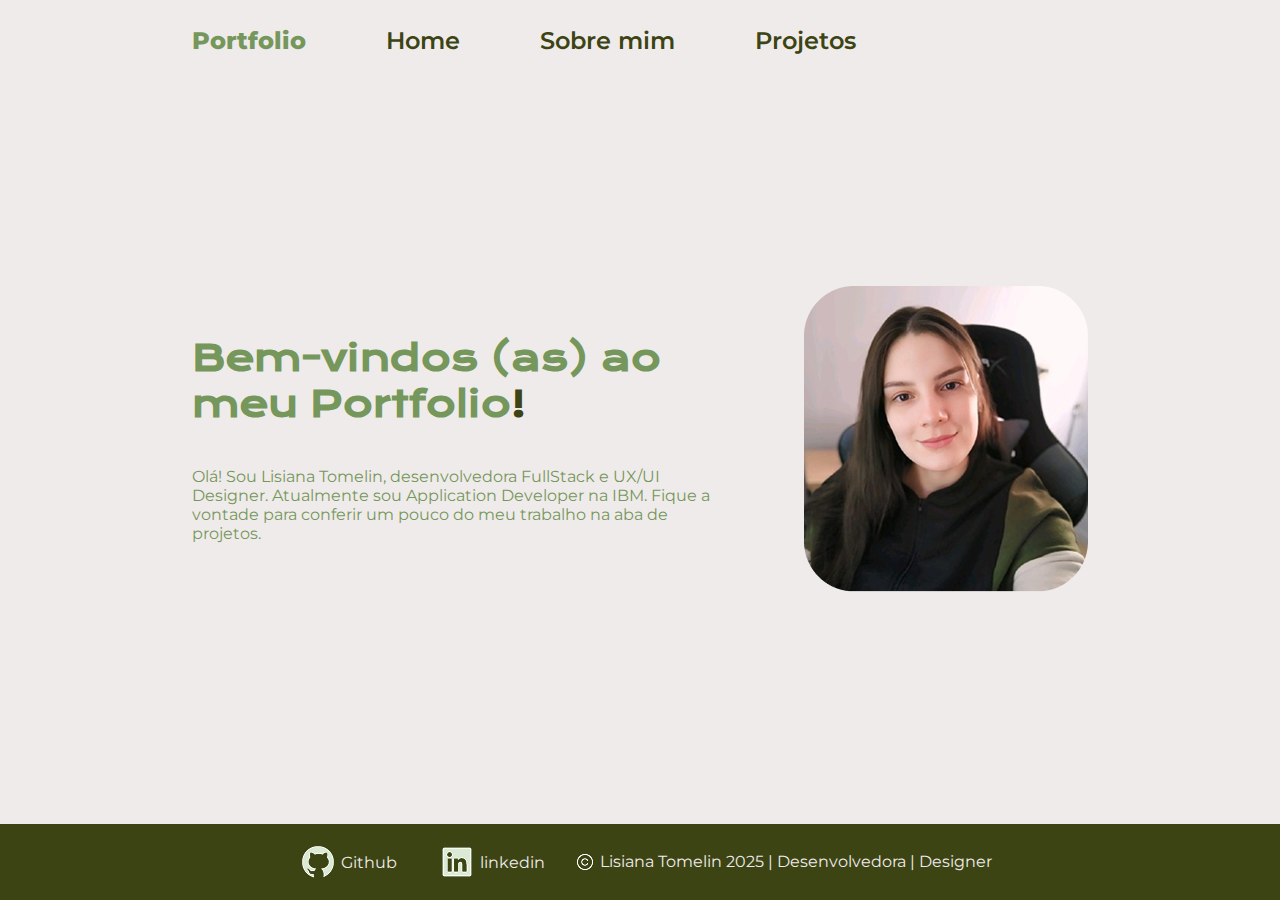
<file: index.html>
<!DOCTYPE html>
<html lang="pt-br">
<head>
  <meta charset="UTF-8" />
  <meta http-equiv="X-UA-Compatible" content="IE=edge" />
  <meta name="viewport" content="width=device-width, initial-scale=1.0" />
  <title>PortfolioLisianaTomelin</title>
  <link rel="stylesheet" href="./styles/style.css" />
</head>

<body>
  <header class="cabecalho">
    <nav class="cabecalho__menu">
      <h2 class="cabecalho__menu__link_destaque">Portfolio</h2>
      <a class="cabecalho__menu__link" href="index.html">Home</a>
      <a class="cabecalho__menu__link" href="about.html">Sobre mim</a>
      <a class="cabecalho__menu__link" href="projetos.html">Projetos</a>
    </nav>
  </header>
  <main class="apresentacao">
    <section class="apresentacao__conteudo">
      <h1 class="apresentacao__conteudo__titulo">
        Bem-vindos (as) ao meu Portfolio<strong class="titulo-destaque">!
        </strong>
      </h1>
      <p class="apresentacao__conteudo__texto">
          Olá! Sou Lisiana Tomelin, desenvolvedora FullStack e UX/UI Designer. Atualmente sou Application Developer na IBM.
        Fique a vontade para conferir um pouco do meu trabalho na aba de projetos.
      </p>
       
    </section>    
      <img
        class="apresentacao__imagem"
        src="./assets/fotoperfil.png"
        alt="Foto perfil"
      />
  </main>

  

  <footer class="rodape">
       
    <div class="apresentacao__links">
        <a
          class="apresentacao__links__navegacao"
          href="https://github.com/lisatomelin"
          target="_blank"
        >
        <img src="./assets/github.png" />
        Github
      </a>
        <a
          class="apresentacao__links__navegacao"
          href="https://www.linkedin.com/in/lisianatomelin/"
          target="_blank"
        >
        <img src="./assets/linkedin.png" />
        linkedin
      </a>
      <div class="apresentacao_links_copyrights">
          <a
            class="apresentacao_links_copyrights"
            target="_blank"
          >
          <img src="./assets/Copyright.png" />
          Lisiana Tomelin 2025 | Desenvolvedora | Designer

        </a>

      </div>

  </footer>
</body>
</html>
</file>
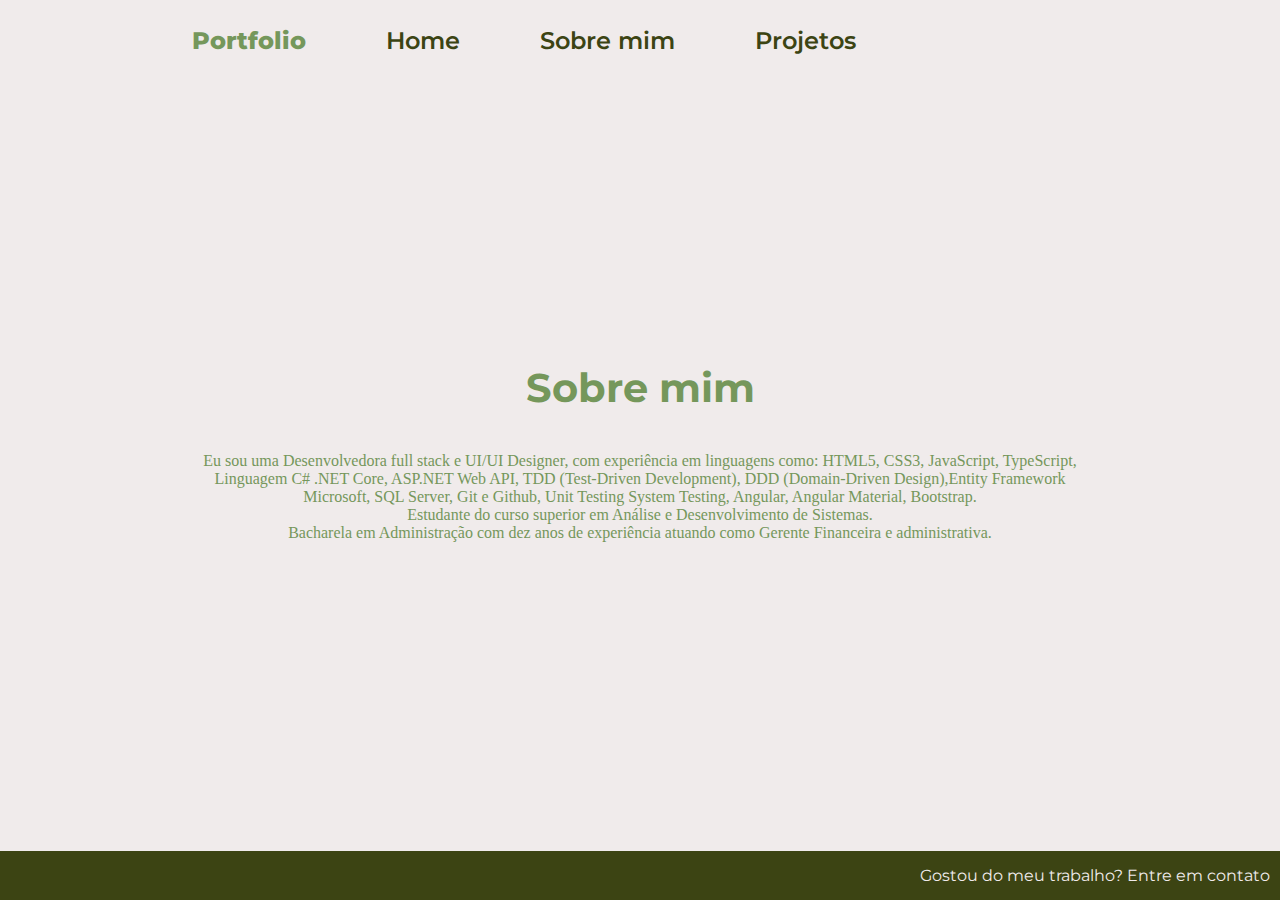
<file: about.html>
<!DOCTYPE html>
<html lang="pt-br">
  <head>
    <meta charset="UTF-8" />
    <meta http-equiv="X-UA-Compatible" content="IE=edge" />
    <meta name="viewport" content="width=device-width, initial-scale=1.0" />
    <title>Sobre mim</title>
    <link rel="stylesheet" href="./styles/style.css" />
  </head>

  <body>
    <header class="cabecalho">
      <nav class="cabecalho__menu">
        <h2 class="cabecalho__menu__link_destaque">Portfolio</h2>
        <a class="cabecalho__menu__link" href="index.html">Home</a>
        <a class="cabecalho__menu__link" href="about.html">Sobre mim</a>
        <a class="cabecalho__menu__link" href="projetos.html">Projetos</a>
      </nav>
    </header>

    <main class="apresentacao">
      <section class="apresentacao__conteudo">
        <h1 class="apresentacao__conteudo__titulo_sobremim">Sobre mim</h1>
        <div class="apresentacao__conteudo__sobremim">
          <p>
            Eu sou uma Desenvolvedora full stack e UI/UI Designer, com
            experiência em linguagens como:
            <span
              >HTML5, CSS3, JavaScript, TypeScript, Linguagem C# .NET Core,
              ASP.NET Web API, TDD (Test-Driven Development), DDD (Domain-Driven
              Design),Entity Framework Microsoft, SQL Server, Git e Github, Unit
              Testing System Testing, Angular, Angular Material,
              Bootstrap.</span
            >
          </p>
          <p>
            Estudante do curso superior em Análise e Desenvolvimento de
            Sistemas.
          </p>
          <p>
            Bacharela em Administração com dez anos de experiência atuando como
            Gerente Financeira e administrativa.
          </p>
        </div>
      </section>
      </main>
    <footer class="rodape">
      <p>Gostou do meu trabalho? Entre em contato</p>
    </footer>
  </body>
</html>
</file>
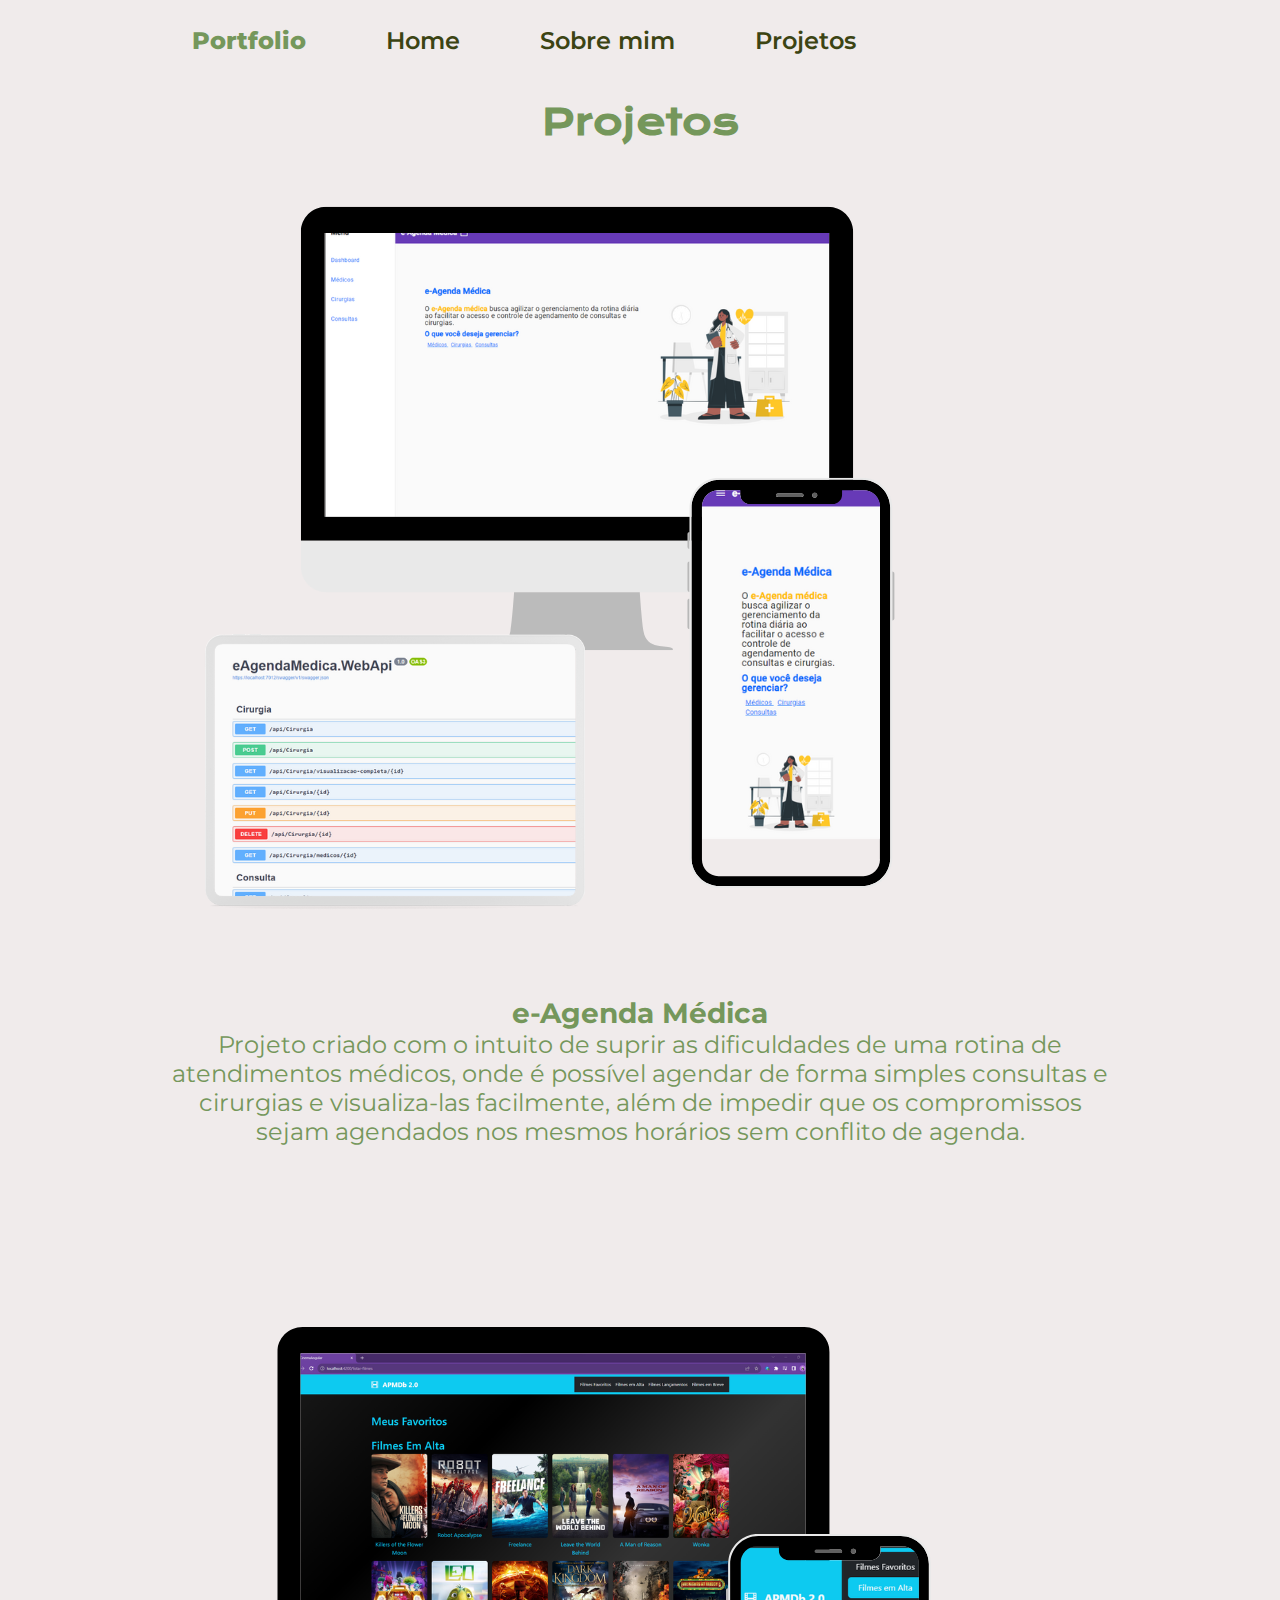
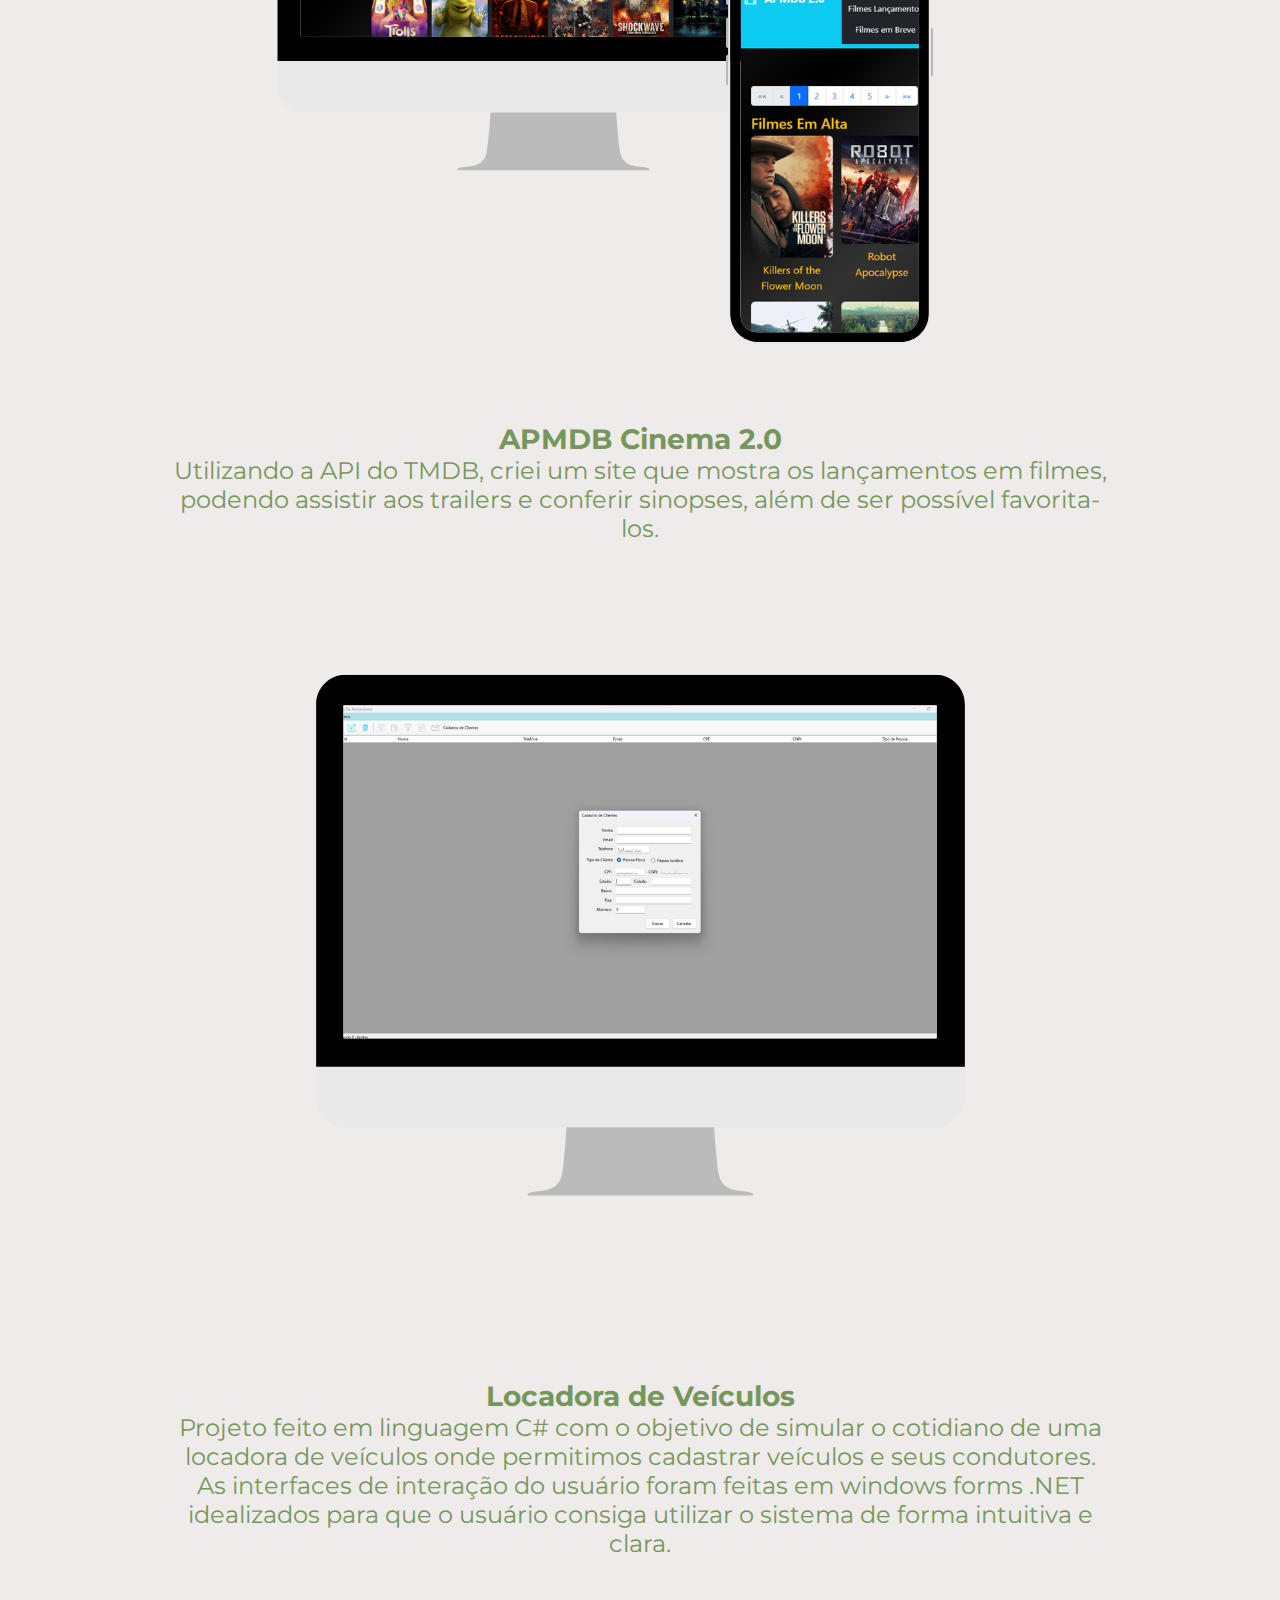
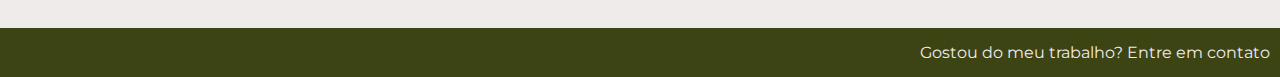
<file: projetos.html>
<!DOCTYPE html>
<html lang="pt-br">
  <head>
    <meta charset="UTF-8" />
    <meta http-equiv="X-UA-Compatible" content="IE=edge" />
    <meta name="viewport" content="width=device-width, initial-scale=1.0" />
    <title>Projetos</title>
    <link rel="stylesheet" href="./styles/style.css" />
  </head>

  <body>
    <header class="cabecalho">
      <nav class="cabecalho__menu">
        <h2 class="cabecalho__menu__link_destaque">Portfolio</h2>
        <a class="cabecalho__menu__link" href="index.html">Home</a>
        <a class="cabecalho__menu__link" href="about.html">Sobre mim</a>
        <a class="cabecalho__menu__link" href="projetos.html">Projetos</a>
      </nav>
    </header>

    <main class="apresentacao">
      <section class="apresentacao__conteudo">
        <h1 class="apresentacao__conteudo__titulo">Projetos</h1>
        <div class="apresentacao__conteudo__projetos">
          <img src="./assets/eagenda.png" />
          <h3>e-Agenda Médica</h3>
          <p>
            Projeto criado com o intuito de suprir as dificuldades de uma rotina
            de atendimentos médicos, onde é possível agendar de forma simples
            consultas e cirurgias e visualiza-las facilmente, além de impedir que
            os compromissos sejam agendados nos mesmos horários sem conflito de
            agenda.
          </p>
          <div class="apresentacao__links">
            <h2 class="apresentacao__links__subtitulo"></h2>
            <a
              class="apresentacao__links__navegacao"
              href="https://github.com/lisatomelin/eAgenda-Medica"
              target="_blank"
              >Ver Projeto</a
            >
          </div>
        </div>

        <div class="apresentacao__conteudo__projetos">
          <img src="./assets/filmes.png" />
          <h3>APMDB Cinema 2.0</h3>
          <p>
            Utilizando a API do TMDB, criei um site que mostra os lançamentos em
            filmes, podendo assistir aos trailers e conferir sinopses, além de ser
            possível favorita-los.
          </p>
          <div class="apresentacao__links">
            <h2 class="apresentacao__links__subtitulo"></h2>
            <a
              class="apresentacao__links__navegacao"
              href="https://cinema-angular.onrender.com"
              target="_blank"
              >Ver Projeto</a
            >
          </div>

          <div class="apresentacao__conteudo__projetos">
            <img src="./assets/locadora.png" />
            <h3>Locadora de Veículos</h3>
            <p>
              Projeto feito em linguagem C# com o objetivo de simular o
              cotidiano de uma locadora de veículos onde permitimos cadastrar
              veículos e seus condutores. As interfaces de interação do usuário
              foram feitas em windows forms .NET idealizados para que o usuário
              consiga utilizar o sistema de forma intuitiva e clara.
            </p>
            <div class="apresentacao__links">
              <h2 class="apresentacao__links__subtitulo"></h2>
              <a
                class="apresentacao__links__navegacao"
                href="https://github.com/lisatomelin/LocadoraDeVeiculos"
                target="_blank"
                >Ver Projeto</a
              >
            </div>
          </div>
        </div>
      </section>
    </main>

    <footer class="rodape">
      <p>Gostou do meu trabalho? Entre em contato</p>
    </footer>
  </body>
</html>
</file>
<file: styles/style.css>
@import url("https://fonts.googleapis.com/css2?family=Krona+One&family=Montserrat:wght@400;600&display=swap");
@import url(animations.css);

:root {
  --cor-primaria: #f0ebeb;
  --cor-secundaria: #75975b;
  --cor-terciaria: #3c4413;
  --cor-hover: #272727;
  --cor-destaque: #0b0b0b;

  --fonte-primaria: "Krona One", sans-serif;
  --fonte-secundaria: "Montserrat", sans-serif;
}

::-webkit-scrollbar{
  width: 7px; 
}

::-webkit-scrollbar-track{
  background-color: transparent;
}

::-webkit-scrollbar-thumb{
  background-color: #eaeaea;
  border-radius: 50px;
}

* {
  margin: 0;
  padding: 0;
}

body {
  box-sizing: border-box;
  background-color: var(--cor-primaria);
  color: var(--cor-secundaria);
}

.card img {
  width: 700px;
  height: auto;
  align-items: center;
  padding: 20%;
  padding-top: 5%;
  padding-bottom: 5%;
}
.card {
  padding-bottom: 0;
  align-items: center;
  font-family: var(--fonte-secundaria);
  font-weight: 600;
}

.card p {
  text-align: justify;
  line-height: 30px;
}
.card a {
  text-decoration: none;
  font-family: var(--fonte-secundaria);
  font-size: 1.5rem;
  font-weight: 600;
}
.cabecalho {
  padding: 2% 0% 0% 15%;
  height: max-content;
  
}
.cabecalho__menu {
  display: flex;
  gap: 80px;
  background-color: var(--cor-primaria);
}
.cabecalho__menu__link { 
  display: flex; 
  justify-items: right;
  justify-content: right;
  font-family: var(--fonte-secundaria);
  font-size: 1.5rem;
  font-weight: 600;
  color: var(--cor-terciaria);
  text-decoration: none;
}

.cabecalho__menu__link_destaque {
  font-family: var(--fonte-secundaria);
  font-size: 1.5rem;
  font-weight: 800;
  color: var(--cor-secundaria);
  text-decoration: none;
}
.apresentacao {
  padding: 0 15%;
  display: flex;
  align-items: center;
  justify-content: space-between;
  gap: 82px;
}
.apresentacao__conteudo {
  width: 100%;
  height: auto;
  display: flex;
  flex-direction: column;
  gap: 40px;
  align-items: center;
  margin: 5% 0;
}
.apresentacao_projetos {
  align-items: center;
}

.apresentacao__conteudo__titulo {
  font-size: 2.25rem;
  font-family: var(--fonte-primaria);
}
.titulo-destaque {
  color: var(--cor-terciaria);
}
.apresentacao__conteudo__texto {
  font-size: 1rem;
  font-family: var(--fonte-secundaria);
  align-items: center;
}

.apresentacao__conteudo__sobremim {
  font-size: 1.0rem;
  font-family: var(--fonte-terciaria);
  align-items: center;
  text-align: center;
}

.apresentacao__conteudo__projetos {
  font-size: 1.5rem;
  font-family: var(--fonte-secundaria);
  align-items: center;
  text-align: center;
}

.apresentacao__conteudo__sobremim.span {
  font-size: 1.5rem;
  font-family: var(--fonte-secundaria);
  align-items: center;
  text-align: center;
}

.apresentacao__conteudo__titulo_sobremim {
  font-size: 2.5rem;
  font-family: var(--fonte-secundaria);
  align-items: center;
}

.apresentacao__links {
  display: flex;
  flex-direction: row;
  justify-content: center;
  align-items: center;
  gap: 20px;
}

.apresentacao_links_copyrights {
  display: flex;
  flex-direction: row;;
  justify-content: right;
  align-items: right;
  gap: 5px;
}
.apresentacao__links__subtitulo {
  font-family: var(--fonte-primaria);
  font-weight: 400;
  font-size: 1.5rem;
}
.apresentacao__links__navegacao {
  display: flex;
  justify-content: center;
  align-items: center;
  gap: 3px;  
  width: auto;
  text-align: center;  
  font-size: 1.0rem;
  font-weight: 400;
  padding: 3px 10px;
  text-decoration: none;
  color: var(--cor-primaria);
  font-family: var(--fonte-secundaria);
}

.apresentacao__links__link:hover {
  background-color: var(--cor-hover);
}
.apresentacao__imagem {
  width: 50%;
}
.rodape {
  color: var(--cor-primaria);
  background-color: var(--cor-terciaria);
  padding: 15px 10px;
  text-align: right;
  font-family: var(--fonte-secundaria);
  font-size: 1.0rem;
  font-weight: 400;
  margin-top: auto;
  margin-bottom: auto;

  bottom: 0;
  left: 0;
}

@media (min-width: 1200px){
  body {
    display: grid;
    grid-template-rows: max-content 1fr max-content;
    min-height: 100vh;
  }
}

@media (max-width: 1200px) { 
  .cabecalho {
    padding: 10%;
  }
  .cabecalho__menu {
    justify-content: block;
    text-align: left;
    flex-direction: column;
    gap: 10px;
  }
  .apresentacao {
    flex-direction: column-reverse;

    padding: 30px 0;
  }
  .apresentacao__conteudo {
    width: auto;
    justify-content: center;
    text-align: center;
    font-size: 0.2rem;
    padding: 10%;
  }

  .apresentacao__imagem {
    width: 60%;
    gap: 50px;
  }

  .apresentacao__conteudo__titulo {
    font-size: 2.25rem;
    font-family: var(--fonte-primaria);
    padding-left: 10%;
    padding-right: 10%;
    text-align: center;
  }

  .apresentacao__conteudo__sobremim {
    font-size: 1.5rem;
    font-family: var(--fonte-secundaria);
    align-items: center;
  }

  .apresentacao__conteudo__projetos {
    font-size: 1.5rem;
    font-family: var(--fonte-secundaria);
    align-items: center;
  }

  .apresentacao__conteudo__projetos img {
    width: 70%;
    height: auto;
    gap: 50px;
  }

  .rodape {
    width: auto;
    height: auto;
  }

  .card p {
    text-align: justify;
    padding: 30px 20px;
  }

  .card h3 {
    padding: 30px 20px;
  }

  .card a {
    padding: 30px 20px;
    text-decoration: none;
    font-family: var(--fonte-secundaria);
    font-size: 1.5rem;
    font-weight: 600;
  }

  .card img {
    width: 70%;
    gap: 50px;
  }

  .apresentacao_projetos {
    align-items: center;
    font-size: 1.25rem;
    font-family: var(--fonte-primaria);
    padding-left: 40%;
  }

  .apresentacao__links__link:hover {
    background-color: var(--cor-hover);
  }
}
</file>
